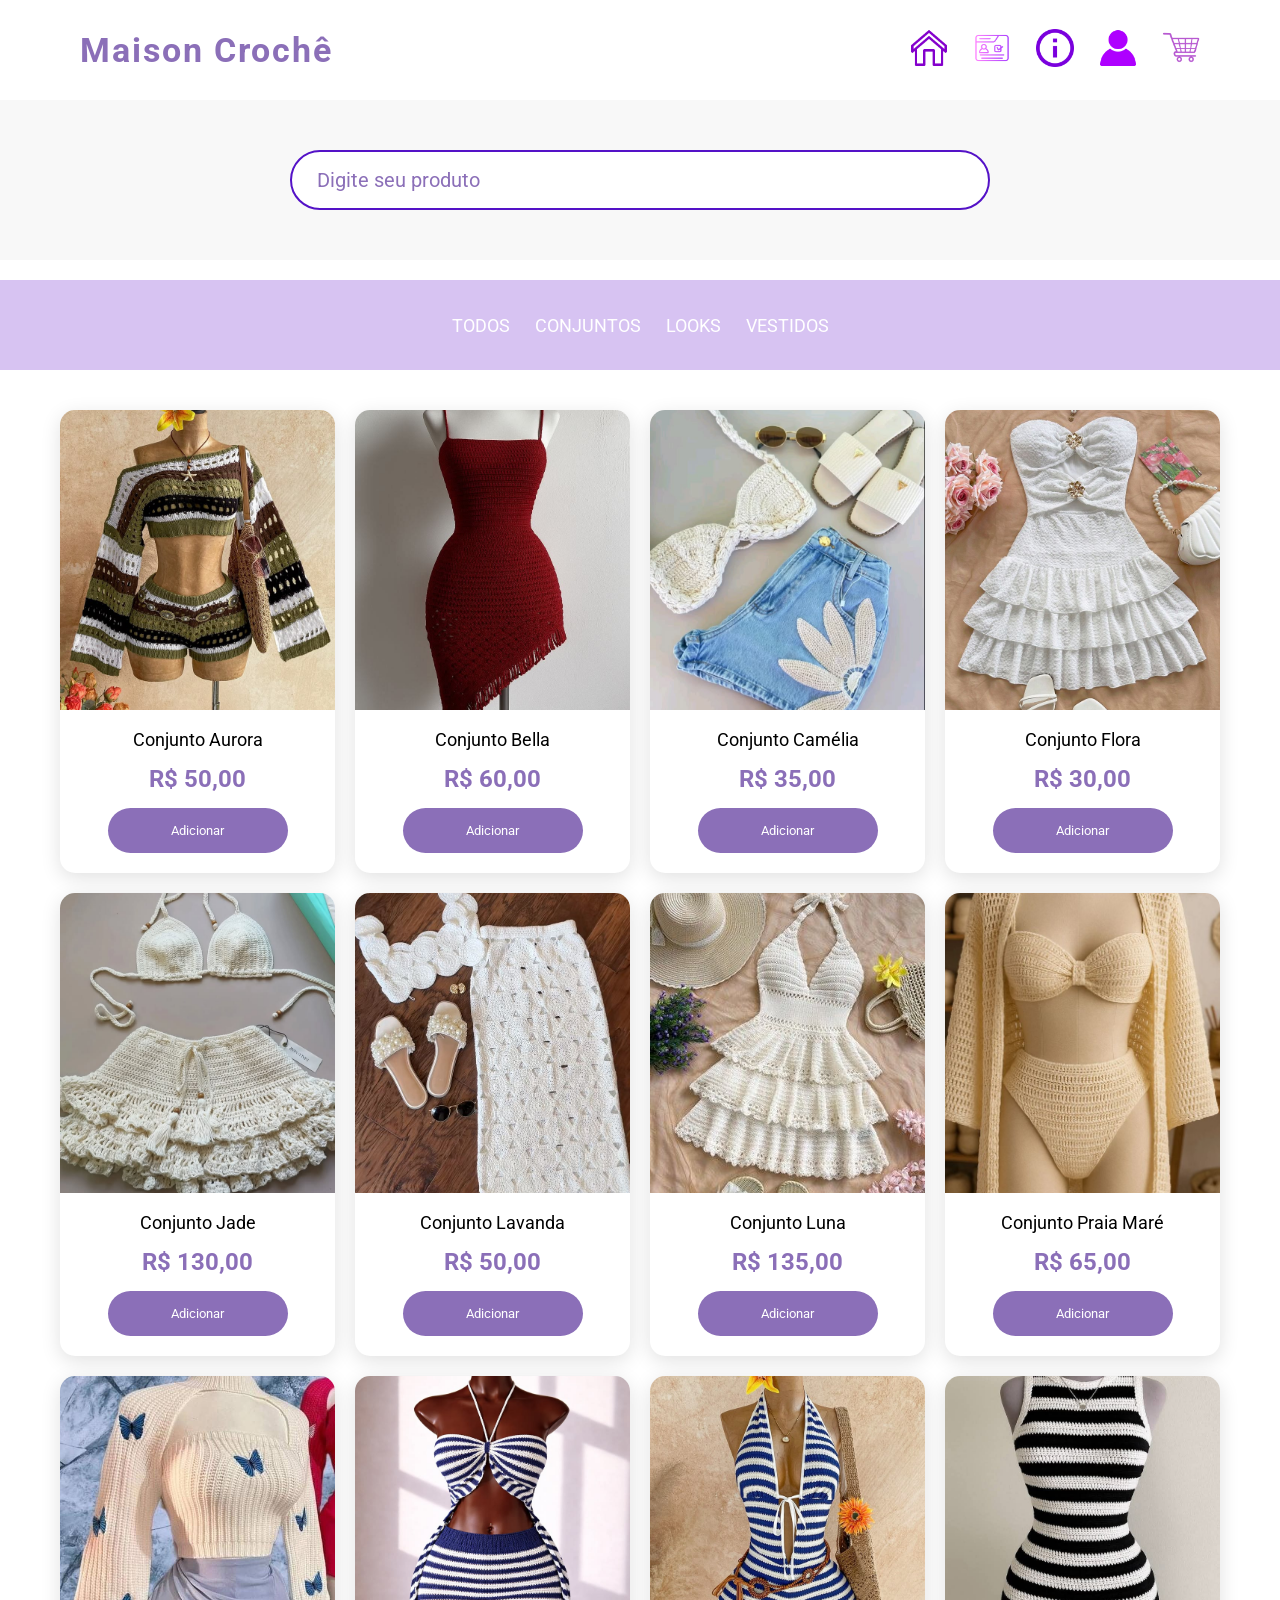
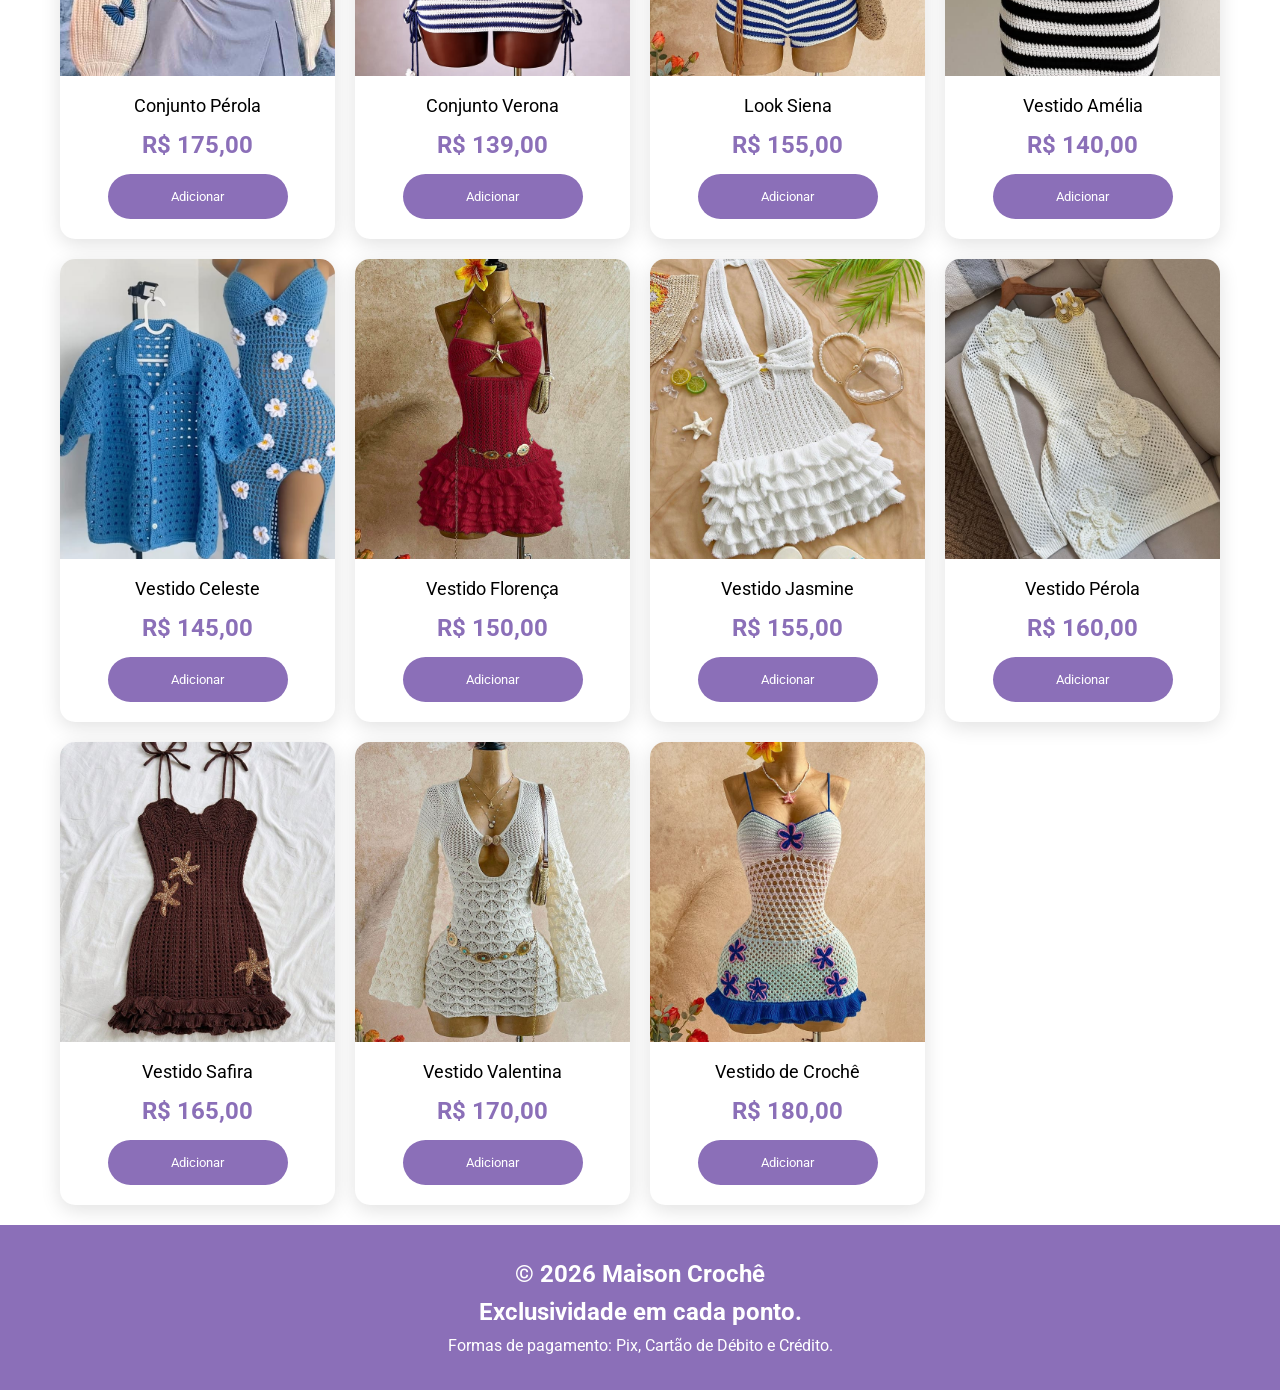
<file: index.html>
<!DOCTYPE html>
<html lang="pt-br">

<head>
    <meta charset="UTF-8">
    <meta name="viewport" content="width=device-width, initial-scale=1.0">
    <title>Maison Crochê</title>

    <link rel="stylesheet" href="css/style_estrutura_pagina.css">

    <script src="js/produtos.js" type="module" defer></script>
</head>

<body>

    <main id="geral">

        <header id="cabecalho">

            <div id="logo">
                Maison Crochê
            </div>

            <nav id="menu">
                <ul>

                    <li>
                        <a href="index.html">
                            <img src="imagens/icones/inicio.png" alt="Início">
                        </a>
                    </li>

                    <li>
                        <a href="paginas/cadastro.html">
                            <img src="imagens/icones/cadastro.png" alt="Cadastro">
                        </a>
                    </li>

                    <li>
                        <a href="paginas/sobre.html">
                            <img src="imagens/icones/sobre.png" alt="Sobre">
                        </a>
                    </li>

                    <li>
                        <a href="paginas/login.html">
                            <img src="imagens/icones/login.png" alt="Login">
                        </a>
                    </li>

                    <li>
                        <a href="paginas/carrinho.html">
                            <img src="imagens/icones/carrinho.png" alt="Carrinho">
                        </a>
                    </li>

                </ul>
            </nav>

        </header>

        

        <section id="area-pesquisa">

            <input
                type="text"
                name="pesquisa"
                id="pesquisa"
                class="input-pesquisa"
                placeholder="Digite seu produto">

        </section>

        

        <section id="secoes-produtos">

            <ul id="menu-secoes">

            </ul>

        </section>

        <section id="cards">

        
        </section>

        <footer id="rodape">

            <h2>&copy; 2026 Maison Crochê</h2>

            <h2>Exclusividade em cada ponto.</h2>

            <p>
                Formas de pagamento: Pix, Cartão de Débito e Crédito.
            </p>

        </footer>

    </main>

</body>

</html>
</file>
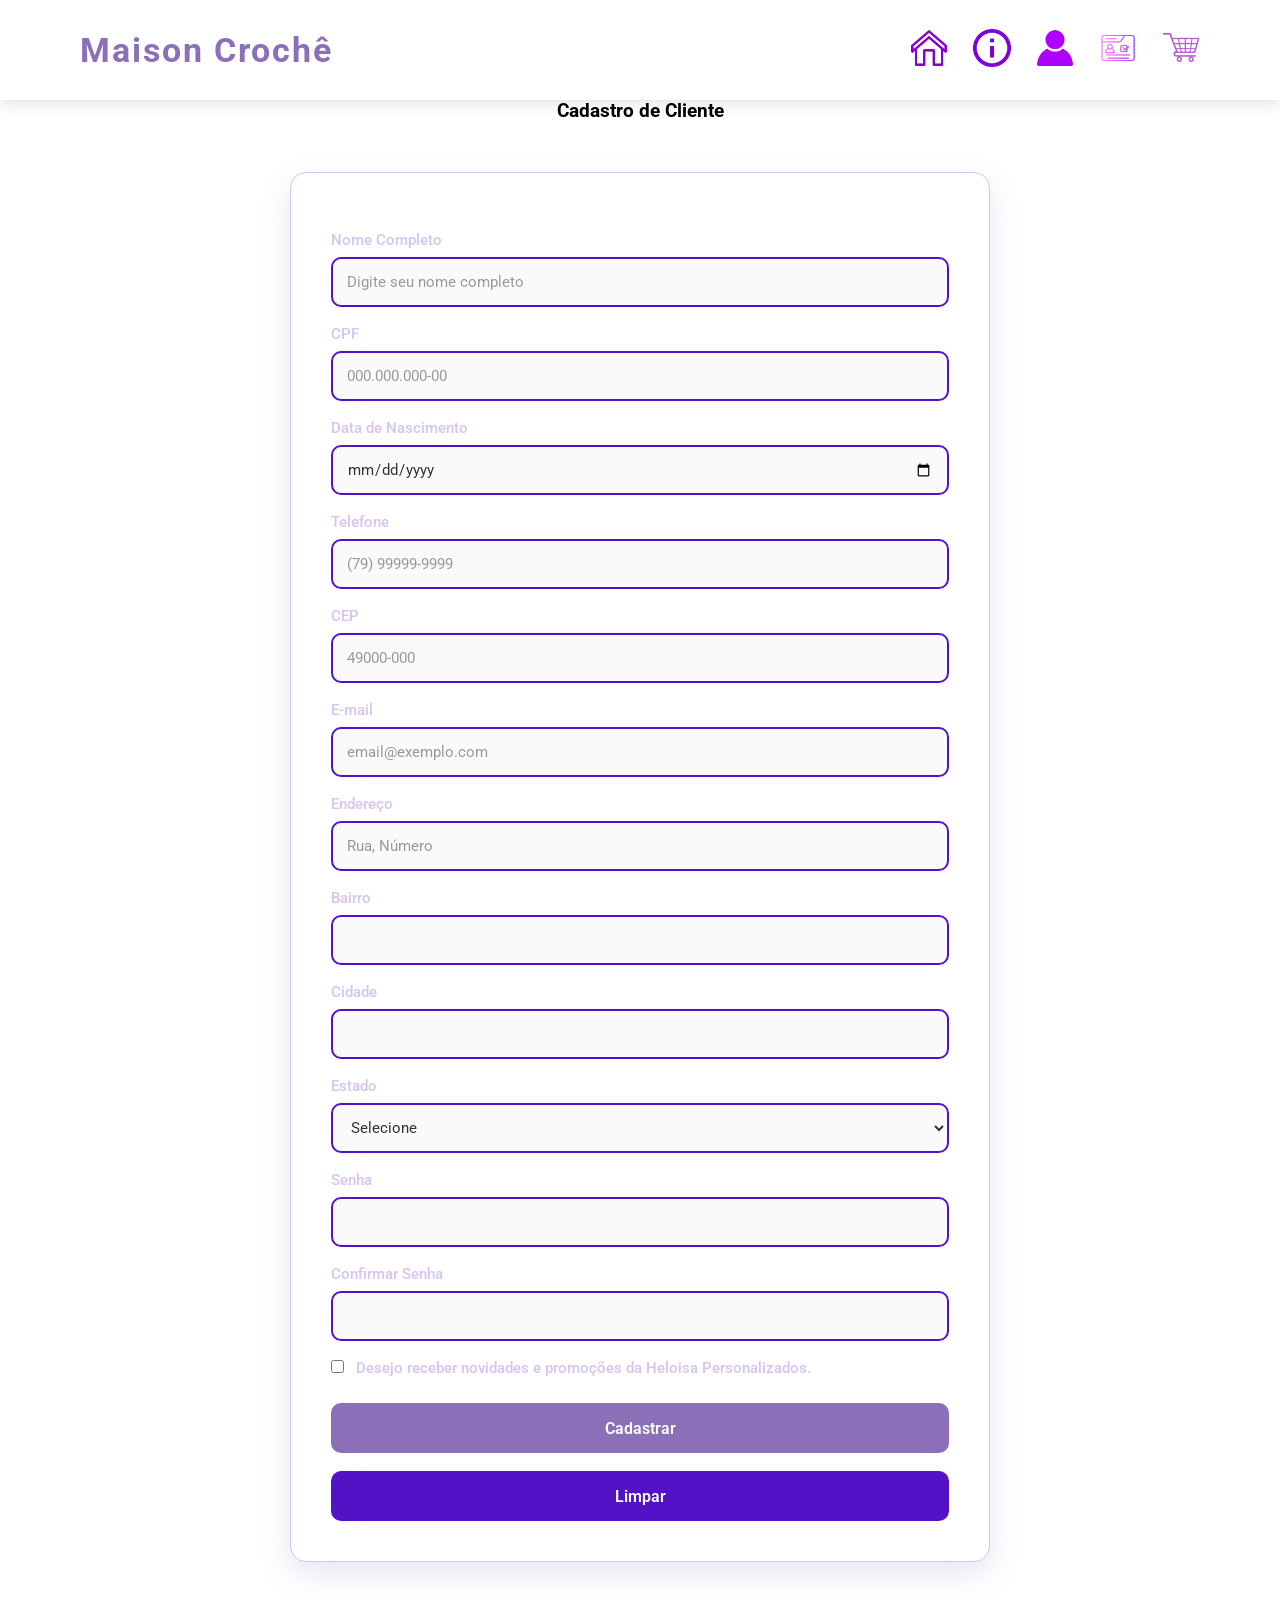
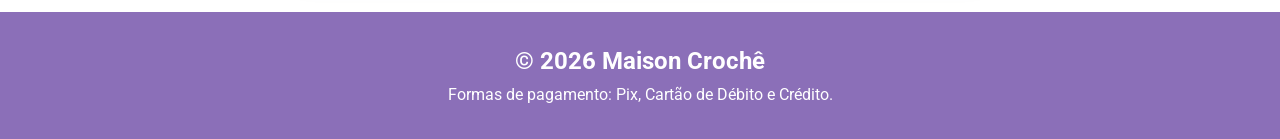
<file: paginas/cadastro.html>
<!DOCTYPE html>
<html lang="pt-br">

<head>

    <meta charset="UTF-8">
    <meta name="viewport" content="width=device-width, initial-scale=1.0">

    <title>Cadastro - Maison Crochê</title>

    <link rel="stylesheet" href="../css/style_formulario.css">
    <script src="../js/consulta_cep.js" defer></script>

</head>

<body>

    <main id="geral">

        <header id="cabecalho">

            <div id="logo">

                 Maison Crochê

                

            </div>

            <nav id="menu">

                <ul>

                    <li>
                        <a href="../index.html">
                            <img src="../imagens/icones/inicio.png" alt="Início" title="Início">
                        </a>
                    </li>

                    <li>
                        <a href="sobre.html">
                            <img src="../imagens/icones/sobre.png" alt="Sobre" title="Sobre">
                        </a>
                    </li>

                    <li>
                        <a href="login.html">
                            <img src="../imagens/icones/login.png" alt="Login" title="Login">
                        </a>
                    </li>

                    <li>
                        <a href="cadastro.html">
                            <img src="../imagens/icones/cadastro.png" alt="Cadastro" title="Cadastro">
                        </a>
                    </li>

                    <li>
                        <a href="carrinho.html">
                            <img src="../imagens/icones/carrinho.png" alt="Carrinho" title="Carrinho">
                        </a>
                    </li>

                </ul>

            </nav>

        </header>

        <section id="pesquisa">

            <h3>Cadastro de Cliente</h3>

        </section>

        <section id="form">

            <form id="frm-pessoa">

                <label for="nome">Nome Completo</label>

                <input
                    class="input001"
                    type="text"
                    name="nome"
                    id="nome"
                    placeholder="Digite seu nome completo"
                    required>

                <label for="cpf">CPF</label>

                <input
                    class="input001"
                    type="text"
                    name="cpf"
                    id="cpf"
                    placeholder="000.000.000-00"
                    required>

                <label for="data">Data de Nascimento</label>

                <input
                    class="input001"
                    type="date"
                    name="data"
                    id="data"
                    required>

                <label for="telefone">Telefone</label>

                <input
                    class="input001"
                    type="tel"
                    name="telefone"
                    id="telefone"
                    placeholder="(79) 99999-9999"
                    required>

                <label for="cep">CEP</label>

                <input
                    class="input001"
                    type="text"
                    name="cep"
                    id="cep"
                    placeholder="49000-000">

                 <label for="email">E-mail</label>

                <input
                    class="input001"
                    type="email"
                    name="email"
                    id="email"
                    placeholder="email@exemplo.com"
                    required>

                <label for="endereco">Endereço</label>

                <input
                    class="input001"
                    type="text"
                    name="endereco"
                    id="endereco"
                    placeholder="Rua, Número"
                    required>

                <label for="bairro">Bairro</label>

                <input
                    class="input001"
                    type="text"
                    name="bairro"
                    id="bairro"
                    required>

                <label for="cidade">Cidade</label>

                <input
                    class="input001"
                    type="text"
                    name="cidade"
                    id="cidade"
                    required>

                <label for="estado">Estado</label>

             

             <select
    class="input001"
    name="estado"
    id="estado"
    required>

    <option value="">Selecione</option>
    <option value="AC">Acre</option>
    <option value="AL">Alagoas</option>
    <option value="AP">Amapá</option>
    <option value="AM">Amazonas</option>
    <option value="BA">Bahia</option>
    <option value="CE">Ceará</option>
    <option value="DF">Distrito Federal</option>
    <option value="ES">Espírito Santo</option>
    <option value="GO">Goiás</option>
    <option value="MA">Maranhão</option>
    <option value="MT">Mato Grosso</option>
    <option value="MS">Mato Grosso do Sul</option>
    <option value="MG">Minas Gerais</option>
    <option value="PA">Pará</option>
    <option value="PB">Paraíba</option>
    <option value="PR">Paraná</option>
    <option value="PE">Pernambuco</option>
    <option value="PI">Piauí</option>
    <option value="RJ">Rio de Janeiro</option>
    <option value="RN">Rio Grande do Norte</option>
    <option value="RS">Rio Grande do Sul</option>
    <option value="RO">Rondônia</option>
    <option value="RR">Roraima</option>
    <option value="SC">Santa Catarina</option>
    <option value="SP">São Paulo</option>
    <option value="SE">Sergipe</option>
    <option value="TO">Tocantins</option>

             </select>
                <label for="senha">Senha</label>

                <input
                    class="input001"
                    type="password"
                    name="senha"
                    id="senha"
                    required>

                <label for="confirmar">Confirmar Senha</label>

                <input
                    class="input001"
                    type="password"
                    name="confirmar"
                    id="confirmar"
                    required>

                <label>

                    <input
                        type="checkbox"
                        name="novidades"
                        id="novidades">

                    Desejo receber novidades e promoções da Heloisa Personalizados.

                </label>

                <input
                    type="submit"
                    value="Cadastrar"
                    class="btnCadastrar">

                <input
                    type="reset"
                    value="Limpar"
                    class="btnLimpar">

            </form>

        </section>

        <footer id="rodape">

            <h2>&copy; 2026 Maison Crochê</h2>

            <p>
                Formas de pagamento: Pix, Cartão de Débito e Crédito.
            </p>

        </footer>

    </main>


</body>

</html>
</file>
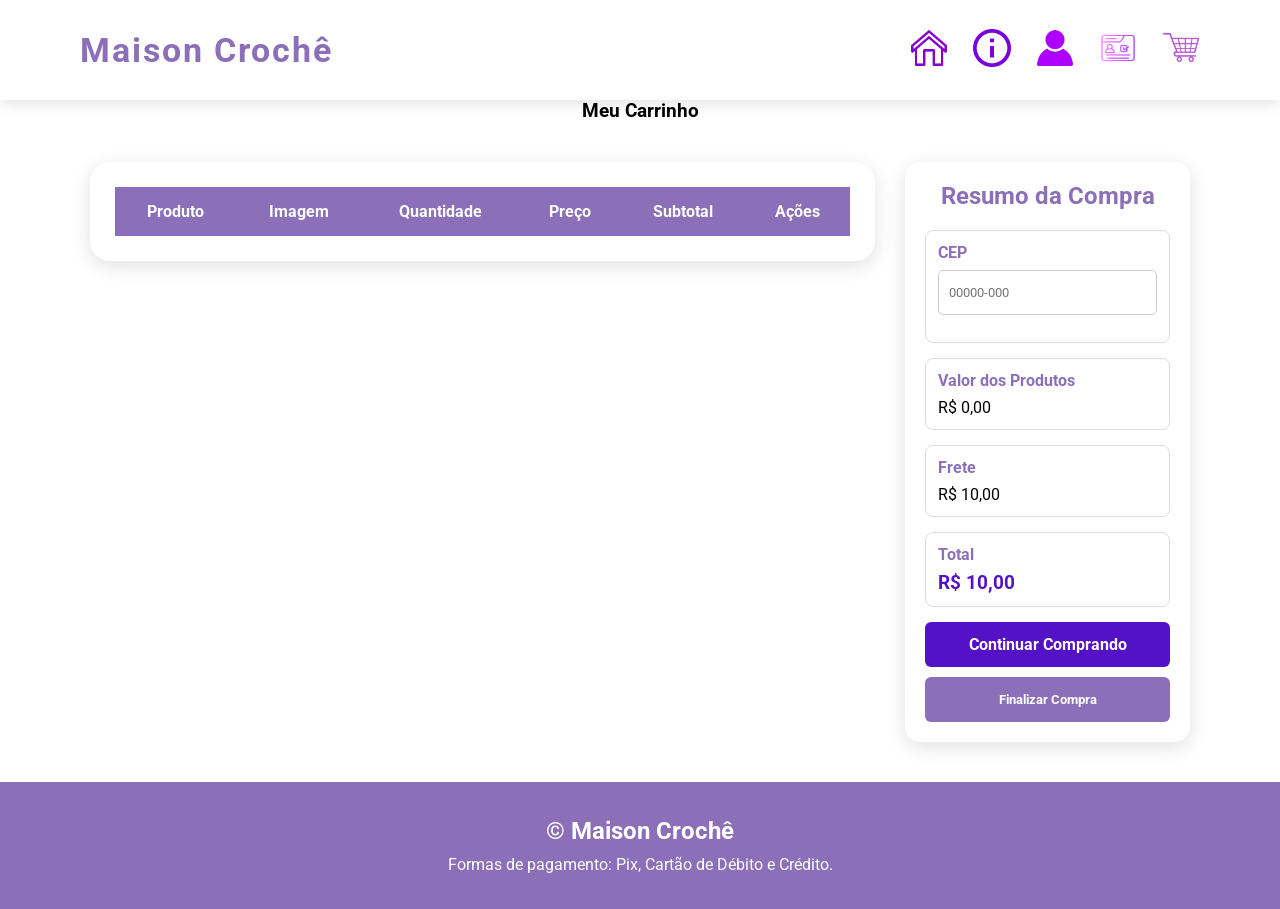
<file: paginas/carrinho.html>
<!DOCTYPE html>
<html lang="pt-br">

<head>

    <meta charset="UTF-8">
    <meta name="viewport" content="width=device-width, initial-scale=1.0">

    <title>Carrinho - Maison Crochê</title>

    <link rel="stylesheet" href="../css/style_estrutura_pagina.css">

</head>

<body>

    <main id="geral">

        <header id="cabecalho">

            <div id="logo">
                Maison Crochê
            </div>

            <nav id="menu">

                <ul>

                    <li>
                        <a href="../index.html">
                            <img src="../imagens/icones/inicio.png" alt="Início" title="Início">
                        </a>
                    </li>

                    <li>
                        <a href="sobre.html">
                            <img src="../imagens/icones/sobre.png" alt="Sobre" title="Sobre">
                        </a>
                    </li>

                    <li>
                        <a href="login.html">
                            <img src="../imagens/icones/login.png" alt="Login" title="Login">
                        </a>
                    </li>

                    <li>
                        <a href="cadastro.html">
                            <img src="../imagens/icones/cadastro.png" alt="Cadastro" title="Cadastro">
                        </a>
                    </li>

                    <li>
                        <a href="carrinho.html">
                            <img src="../imagens/icones/carrinho.png" alt="Carrinho" title="Carrinho">
                        </a>
                    </li>

                </ul>

            </nav>

        </header>

        <section id="pesquisa">

            <h3>Meu Carrinho</h3>

        </section>

        <section id="carrinho">

            <div id="listaProdutos">

                <table>

                    <thead>

                        <tr>

                            <th>Produto</th>
                            <th>Imagem</th>
                            <th>Quantidade</th>
                            <th>Preço</th>
                            <th>Subtotal</th>
                            <th>Ações</th>

                        </tr>

                    </thead>

                    <tbody>

                    </tbody>

                </table>

            </div>

            <aside id="resumo">

                <h2>Resumo da Compra</h2>

                <div class="boxResumo">

                    <strong>CEP</strong>

                    <input
                        type="text"
                        id="cep"
                        maxlength="9"
                        placeholder="00000-000">

                </div>

                <div class="boxResumo">

                    <strong>Valor dos Produtos</strong>

                    <p id="valorProdutos">R$ 0,00</p>

                </div>

                <div class="boxResumo">

                    <strong>Frete</strong>

                    <p id="valorFrete">R$ 10,00</p>

                </div>

                <div class="boxResumo">

                    <strong>Total</strong>

                    <h3 id="valorTotal">R$ 0,00</h3>

                </div>

                <a href="../index.html" class="btnContinuar">

                    Continuar Comprando

                </a>

                <button class="btnFinalizar">

                    Finalizar Compra

                </button>

            </aside>

        </section>

        <footer id="rodape">

            <h2>&copy; Maison Crochê</h2>

            <p>
                Formas de pagamento: Pix, Cartão de Débito e Crédito.
            </p>

        </footer>

    </main>

    <script src="../js/tela_carrinho.js" type="module"></script>

</body>

</html>
</file>
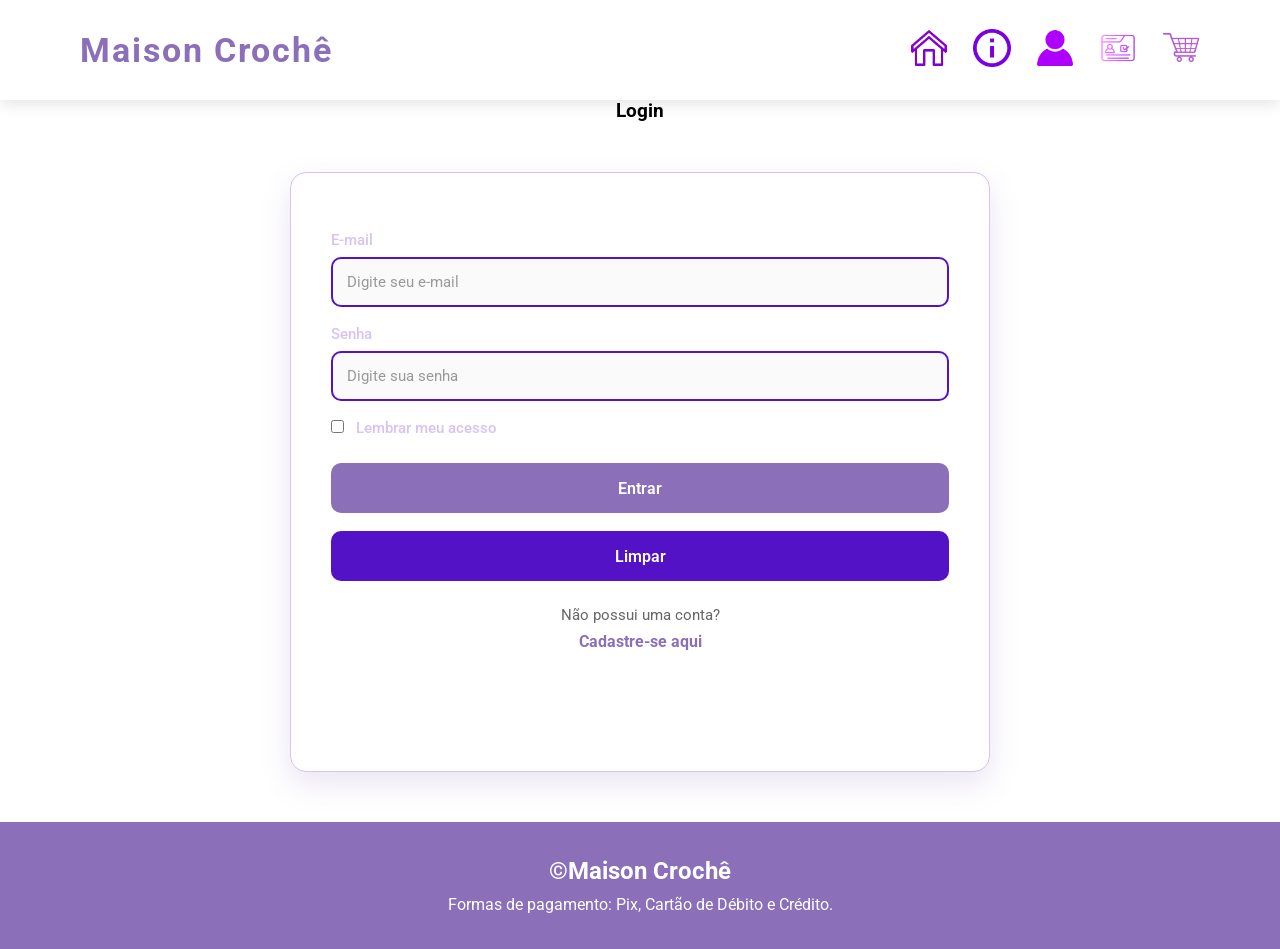
<file: paginas/login.html>
<!DOCTYPE html>
<html lang="pt-br">

<head>

    <meta charset="UTF-8">
    <meta name="viewport" content="width=device-width, initial-scale=1.0">

    <title>Login - Maison Crochê</title>

    <link rel="stylesheet" href="../css/style_formulario.css">

</head>

<body>

    <main id="geral">

        <header id="cabecalho">

            <div id="logo">
                Maison Crochê
            </div>

            <nav id="menu">

                <ul>

                    <li>
                        <a href="../index.html">
                            <img src="../imagens/icones/inicio.png" alt="Início" title="Início">
                        </a>
                    </li>

                    <li>
                        <a href="sobre.html">
                            <img src="../imagens/icones/sobre.png" alt="Sobre" title="Sobre">
                        </a>
                    </li>

                    <li>
                        <a href="login.html">
                            <img src="../imagens/icones/login.png" alt="Login" title="Login">
                        </a>
                    </li>

                    <li>
                        <a href="cadastro.html">
                            <img src="../imagens/icones/cadastro.png" alt="Cadastro" title="Cadastro">
                        </a>
                    </li>

                    <li>
                        <a href="carrinho.html">
                            <img src="../imagens/icones/carrinho.png" alt="Carrinho" title="Carrinho">
                        </a>
                    </li>

                </ul>

            </nav>

        </header>

        <section id="pesquisa">

            <h3>Login</h3>

        </section>

        <section id="form">

            <form id="frm-pessoa">

                <label for="email">E-mail</label>

                <input
                    class="input001"
                    type="email"
                    name="email"
                    id="email"
                    placeholder="Digite seu e-mail"
                    required>

                <label for="senha">Senha</label>

                <input
                    class="input001"
                    type="password"
                    name="senha"
                    id="senha"
                    placeholder="Digite sua senha"
                    required>

                <label>

                    <input
                        type="checkbox"
                        name="lembrar"
                        id="lembrar">

                    Lembrar meu acesso

                </label>

                <input
                    type="submit"
                    value="Entrar"
                    class="btnCadastrar">

                <input
                    type="reset"
                    value="Limpar"
                    class="btnLimpar">

                <div class="cadastro-link">

                    <p>Não possui uma conta?</p>

                    <a href="cadastro.html">

                        Cadastre-se aqui

                    </a>

                </div>

            </form>

        </section>

        <footer id="rodape">

            <h2>&copy;Maison Crochê</h2>

            <p>
                Formas de pagamento: Pix, Cartão de Débito e Crédito.
            </p>

        </footer>

    </main>

    

</body>

</html>
</file>
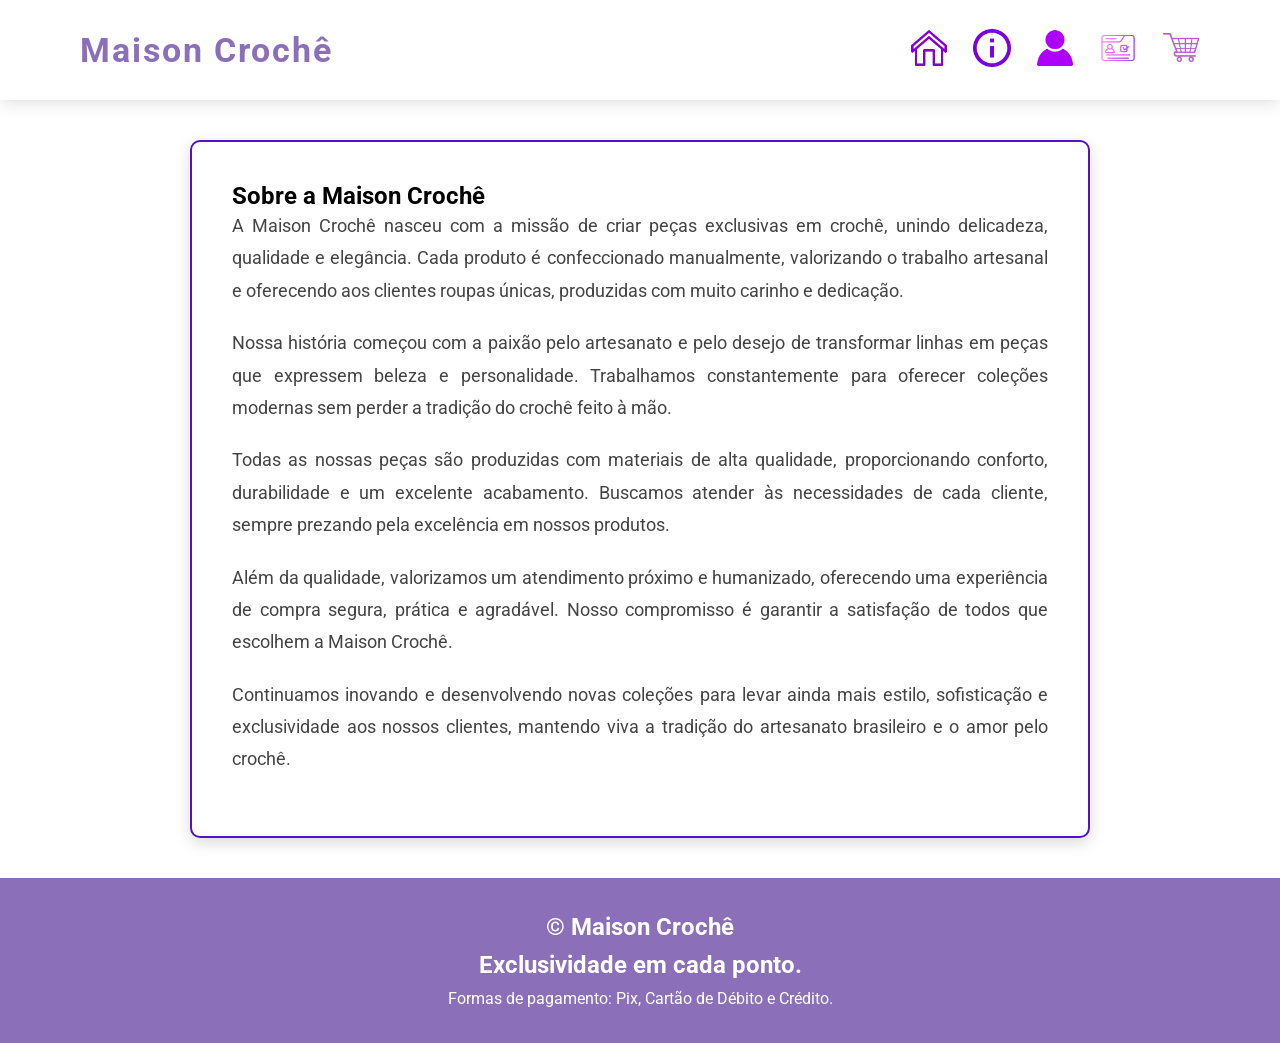
<file: paginas/sobre.html>
<!DOCTYPE html>
<html lang="pt-br">

<head>
    <meta charset="UTF-8">
    <meta name="viewport" content="width=device-width, initial-scale=1.0">
    <title>Maison Crochê</title>

    <link rel="stylesheet" href="../css/style_estrutura_pagina.css">
</head>

<body>

    <main id="geral">

        <header id="cabecalho">

          
    <div id="logo">
        Maison Crochê
        
    </div>
    
      <nav id="menu">
    <ul>

        <li>
            <a href="../index.html">
                <img src="../imagens/icones/inicio.png" alt="Início">
            </a>
        </li>

        <li>
            <a href="sobre.html">
                <img src="../imagens/icones/sobre.png" alt="Sobre">
            </a>
        </li>

        <li>
            <a href="login.html">
                <img src="../imagens/icones/login.png" alt="Login">
            </a>
        </li>

        <li>
            <a href="cadastro.html">
                <img src="../imagens/icones/cadastro.png" alt="Cadastro">
            </a>
        </li>

        <li>
            <a href="carrinho.html">
                <img src="../imagens/icones/carrinho.png" alt="Carrinho">
            </a>
        </li>

    </ul>
</nav>

        </header>

        
        <section id="sobre">

            <h2>Sobre a Maison Crochê</h2>

            <p>
                A Maison Crochê nasceu com a missão de criar peças exclusivas em crochê,
                unindo delicadeza, qualidade e elegância. Cada produto é confeccionado
                manualmente, valorizando o trabalho artesanal e oferecendo aos clientes
                roupas únicas, produzidas com muito carinho e dedicação.
            </p>

            <p>
                Nossa história começou com a paixão pelo artesanato e pelo desejo de
                transformar linhas em peças que expressem beleza e personalidade.
                Trabalhamos constantemente para oferecer coleções modernas sem perder
                a tradição do crochê feito à mão.
            </p>

            <p>
                Todas as nossas peças são produzidas com materiais de alta qualidade,
                proporcionando conforto, durabilidade e um excelente acabamento.
                Buscamos atender às necessidades de cada cliente, sempre prezando pela
                excelência em nossos produtos.
            </p>

            <p>
                Além da qualidade, valorizamos um atendimento próximo e humanizado,
                oferecendo uma experiência de compra segura, prática e agradável.
                Nosso compromisso é garantir a satisfação de todos que escolhem a
                Maison Crochê.
            </p>

            <p>
                Continuamos inovando e desenvolvendo novas coleções para levar ainda
                mais estilo, sofisticação e exclusividade aos nossos clientes,
                mantendo viva a tradição do artesanato brasileiro e o amor pelo
                crochê.
            </p>

        </section>

        <footer id="rodape">

            <h2>&copy; Maison Crochê</h2>
            <h2>Exclusividade em cada ponto.</h2>
            <p>Formas de pagamento: Pix, Cartão de Débito e Crédito.</p>

        </footer>

    </main>

</body>

</html>
</file>
<file: css/style_estrutura_pagina.css>
/*IMPORTANDO A FONTE*/
@import url('https://fonts.googleapis.com/css2?family=Roboto:ital,wght@0,100..900;1,100..900&display=swap');

/*CONFIGURAÇÕES GERAIS*/
*{
    margin:0;
    padding:0;
    box-sizing:border-box;
    font-family:Roboto, sans-serif;
}

:root{
    --cor01:#d7c3f2;
    --cor02:#8b6fb8;
    --cor03:#5412c7;
    --branca:#ffffff;
}

/*MAIN*/
#geral{
    width:100%;
    display:flex;
    flex-direction:column;
    align-items:center;
}

/*CABEÇALHO*/
#cabecalho{
    width:100%;
    height:100px;
    padding:20px 80px;
    background:var(--branca);
    display:flex;
    justify-content:space-between;
    align-items:center;
    box-shadow:0 3px 15px rgba(0,0,0,.12);
}

/*LOGO*/
#logo{
    font-size:34px;
    font-weight:bold;
    color:var(--cor02);
    letter-spacing:2px;
}

/*MENU*/
#menu ul,
#menu-secoes{
    display:flex;
    gap:25px;
    list-style:none;
}

#menu img{
    width:38px;
    height:38px;
    transition:.3s;
}

#menu img:hover{
    transform:scale(1.15);
}

#menu a{
    text-decoration:none;
}

/*ÁREA DE PESQUISA*/
#area-pesquisa{
    width:100%;
    padding:50px 0;
    background:#f8f8f8;
    display:flex;
    justify-content:center;
    align-items:center;
}

#area-pesquisa input{
    width:700px;
    max-width:90%;
    height:60px;
    padding:0 25px;
    border:2px solid var(--cor03);
    border-radius:35px;
    outline:none;
    font-size:20px;
}

#area-pesquisa input::placeholder{
    color:var(--cor02);
}

/*MENU DE SEÇÕES*/
#secoes-produtos{
    width:100%;
    min-height:90px;
    background:var(--cor01);
    display:flex;
    justify-content:center;
    align-items:center;
    margin:20px 0;
}

.lnk-secao{
    color:white;
    text-decoration:none;
    font-size:18px;
    text-transform:uppercase;
}

.lnk-secao:hover{
    color:var(--cor03);
}

/*CARDS*/
#cards{
    width:100%;
    max-width:1200px;
    padding:20px;
    display:grid;
    grid-template-columns:repeat(auto-fit,minmax(250px,1fr));
    gap:20px;
}

.card{
    background:white;
    border-radius:15px;
    overflow:hidden;
    text-align:center;
    box-shadow:0 5px 20px rgba(0,0,0,.12);
    transition:.3s;
}

.card:hover{
    transform:translateY(-8px);
}

.card img{
    width:100%;
    height:300px;
    object-fit:cover;
}

.card p{
    margin:15px;
    font-size:18px;
}

.card h2{
    color:var(--cor02);
    margin-bottom:15px;
}

.card button{
    width:180px;
    height:45px;
    border:none;
    border-radius:30px;
    background:var(--cor02);
    color:white;
    cursor:pointer;
    margin-bottom:20px;
    transition:.3s;
}

.card button:hover{
    background:var(--cor03);
}

/*==================== RODAPÉ ====================*/

#rodape{
    width:100%;
    background-color:var(--cor02);
    color:var(--branca);
    text-align:center;
    padding:35px 20px;

    display:flex;
    flex-direction:column;
    align-items:center;
    justify-content:center;
}

#rodape h2{
    margin-bottom:10px;
}

#rodape p{
    font-size:16px;
}

/*==================== PÁGINA SOBRE ====================*/

#sobre{
    width:900px;
    max-width:95%;
    margin:40px auto;
    padding:40px;
    background-color:var(--branca);
    border:2px solid var(--cor03);
    border-radius:10px;
    box-shadow:0px 5px 15px rgba(0,0,0,.15);
}

#sobre h1{
    text-align:center;
    color:var(--cor02);
    font-size:2em;
    margin-bottom:30px;
}

#sobre p{
    font-size:18px;
    line-height:1.8;
    text-align:justify;
    color:#444;
    margin-bottom:20px;
}

#sobre strong{
    color:var(--cor02);
}

/*==================== CARRINHO ====================*/

#carrinho{
    width:1100px;
    max-width:95%;
    margin:40px auto;
    display:flex;
    gap:30px;
    align-items:flex-start;
    justify-content:space-between;
}

/*==================== LISTA DE PRODUTOS ====================*/

#listaProdutos{
    flex:3;
    background:var(--branca);
    padding:25px;
    border-radius:20px;
    box-shadow:0px 5px 20px rgba(0,0,0,.12);
}

#listaProdutos h1{
    text-align:center;
    color:var(--cor02);
    margin-bottom:25px;
}

#listaProdutos table{
    width:100%;
    border-collapse:collapse;
}

#listaProdutos th{
    background:var(--cor02);
    color:white;
    padding:15px;
}

#listaProdutos td{
    padding:15px;
    text-align:center;
    border-bottom:1px solid #ececec;
}

#listaProdutos tr:hover{
    background:#faf7fd;
}

#listaProdutos img{
    width:90px;
    height:90px;
    object-fit:contain;
}

/*==================== QUANTIDADE ====================*/

.controleQuantidade{
    display:flex;
    justify-content:center;
    align-items:center;
}

.quantidade{
    width:60px;
    height:35px;
    text-align:center;
    border:1px solid var(--cor02);
    border-radius:5px;
}

/*==================== BOTÃO REMOVER ====================*/

.btnRemover{
    background:crimson;
    color:white;
    border:none;
    padding:10px 18px;
    border-radius:6px;
    cursor:pointer;
    transition:.3s;
}

.btnRemover:hover{
    background:#972020;
}

/*==================== RESUMO ====================*/

#resumo{
    flex:1;
    background:white;
    padding:20px;
    border-radius:15px;
    box-shadow:0px 5px 20px rgba(0,0,0,.12);
}

#resumo h2{
    text-align:center;
    color:var(--cor02);
    margin-bottom:20px;
}

.boxResumo{
    border:1px solid #ddd;
    border-radius:8px;
    padding:12px;
    margin-bottom:15px;
}

.boxResumo strong{
    display:block;
    color:var(--cor02);
    margin-bottom:8px;
}

.boxResumo h3{
    color:var(--cor03);
}

#resumo input{
    width:100%;
    height:45px;
    padding:10px;
    border:1px solid #ccc;
    border-radius:5px;
    margin-bottom:15px;
}

/*==================== BOTÕES ====================*/

.btnContinuar,
.btnFinalizar{
    width:100%;
    height:45px;
    border:none;
    border-radius:6px;
    cursor:pointer;
    text-decoration:none;
    display:block;
    text-align:center;
    line-height:45px;
    margin-top:10px;
    font-weight:bold;
    transition:.3s;
}

.btnContinuar{
    background:var(--cor03);
    color:white;
}

.btnContinuar:hover{
    background:var(--cor01);
}

.btnFinalizar{
    background:var(--cor02);
    color:white;
}

.btnFinalizar:hover{
    background:var(--cor01);
}

/*==================== RESPONSIVIDADE ====================*/

@media (max-width: 1000px){

    #cabecalho{
        padding:20px 30px;
    }

    #logo{
        font-size:28px;
    }

    #cards{
        grid-template-columns:repeat(2,1fr);
        padding:20px;
    }

    #carrinho{
        flex-direction:column;
        width:95%;
    }

    #listaProdutos,
    #resumo{
        width:100%;
    }

}

@media (max-width: 768px){

    #cabecalho{
        height:auto;
        flex-direction:column;
        gap:20px;
        padding:20px;
    }

    #menu ul{
        flex-wrap:wrap;
        justify-content:center;
        gap:15px;
    }

    #logo{
        text-align:center;
    }

    #area-pesquisa input{
        width:90%;
    }

    #cards{
        grid-template-columns:repeat(2,1fr);
    }

    #sobre{
        width:95%;
        padding:20px;
    }

    #sobre h1{
        font-size:1.6em;
    }

    #sobre p{
        font-size:16px;
    }

}

@media (max-width: 600px){

    #cards{
        grid-template-columns:1fr;
    }

    #menu ul{
        gap:10px;
    }

    #menu img{
        width:32px;
        height:32px;
    }

    #logo{
        font-size:24px;
    }

    #listaProdutos{
        overflow-x:auto;
    }

    #listaProdutos table{
        min-width:650px;
    }

    .btnContinuar,
    .btnFinalizar{
        font-size:14px;
    }

}

@media (max-width: 400px){

    #cabecalho{
        padding:15px;
    }

    #logo{
        font-size:20px;
    }

    #menu img{
        width:28px;
        height:28px;
    }

    #area-pesquisa input{
        height:50px;
        font-size:16px;
    }

    #rodape h2{
        font-size:18px;
    }

    #rodape p{
        font-size:14px;
    }

}
</file>
<file: css/style_formulario.css>
@import url("style_estrutura_pagina.css");
@import url("https://fonts.googleapis.com/css2?family=Roboto:wght@300;400;500;700&display=swap");

/*CONFIGURAÇÕES GERAIS*/

body{
    font-family: "Roboto", sans-serif;
}

/*CORES*/

:root{
    --cor01:#d7c3f2;
    --cor02:#8b6fb8;
    --cor03:#5412c7;
    --cor04:#d7c3f2;
    --cor05:#8b6fb8;
    --branca:#FFFFFF;
    --cinza:#666666;
    --borda:#d7c3f2;

    --sombra:0 12px 30px rgba(139,111,184,.18);
}

/*FORMULÁRIO*/

#form{
    width:700px;
    min-height:600px;
    margin:50px auto;
    padding:40px;

    background:var(--branca);

    border:1px solid var(--borda);
    border-radius:16px;

    box-shadow:var(--sombra);
}

#form h3{
    text-align:center;
    font-size:30px;
    font-weight:700;
    color:var(--cor02);
    margin-bottom:30px;
}

#frm-pessoa{
    display:flex;
    flex-direction:column;
}

#frm-pessoa label{
    display:block;
    margin-top:18px;
    margin-bottom:8px;

    font-size:15px;
    font-weight:500;

    color:var(--cor01);
}

/*CAMPOS*/

.input001,
.input002,
select{
    width:100%;
    height:50px;

    padding:0 14px;

    border:2px solid var(--cor03);
    border-radius:10px;

    background:#fafafa;
    color:#333;

    font-size:15px;

    outline:none;
    transition:.3s;

    box-sizing:border-box;
}

.input001:focus,
.input002:focus,
select:focus{
    background:var(--branca);
    border-color:var(--cor02);
    box-shadow:0 0 10px rgba(139,111,184,.25);
}

.input001::placeholder,
.input002::placeholder{
    color:#999;
}

/*CHECKBOX*/

#novidades,
#lembrar{
    margin-right:8px;
    cursor:pointer;
}

/*BOTÕES*/

.btnCadastrar,
.btnLimpar{
    width:100%;
    height:50px;
    margin-top:18px;
    border:none;
    border-radius:10px;
    font-size:16px;
    font-weight:600;
    cursor:pointer;
    transition:.3s;
}

.btnCadastrar{
    background:var(--cor02);
    color:var(--branca);
}

.btnCadastrar:hover{
    background:var(--cor01);
    transform:translateY(-2px);
}

.btnLimpar{
    background:var(--cor03);
    color:var(--branca);
}

.btnLimpar:hover{
    background:var(--cor02);
    transform:translateY(-2px);
}

/*LINK DE CADASTRO (LOGIN)*/

.cadastro-link{
    margin-top:25px;
    text-align:center;
}

.cadastro-link p{
    margin-bottom:8px;
    color:var(--cinza);
    font-size:15px;
}

.cadastro-link a{
    color:var(--cor02);
    font-weight:bold;
    text-decoration:none;
    transition:.3s;
}

.cadastro-link a:hover{
    color:var(--cor01);
    text-decoration:underline;
}

/*RESPONSIVO*/

@media (max-width:768px){

    #form{
        width:95%;
        margin:25px auto;
        padding:25px;
    }

    #form h3{
        font-size:26px;
    }

    .input001,
    .input002,
    select,
    .btnCadastrar,
    .btnLimpar{
        height:46px;
    }

}
</file>
